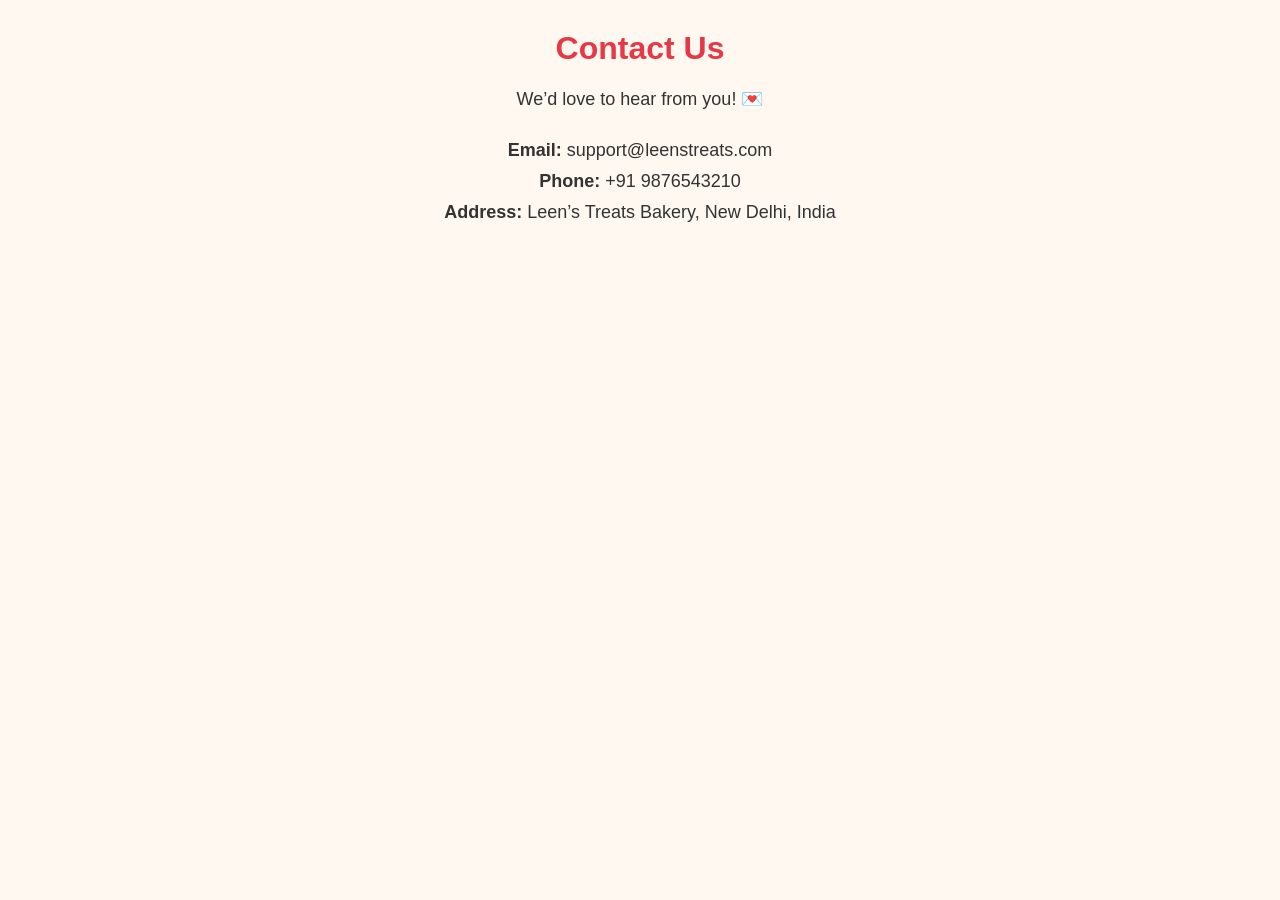
<file: leens_treats_bakery/templates/contact.html>
<!DOCTYPE html>
<html lang="en">
<head>
  <meta charset="UTF-8">
  <meta name="viewport" content="width=device-width, initial-scale=1.0">
  <title>Contact - Leen’s Treats</title>
  <style>
    body {
      font-family: Arial, sans-serif;
      background: #fff8f0;
      margin: 0;
      padding: 0;
      text-align: center;
    }
    h1 {
      color: #e63946;
      margin-top: 30px;
    }
    p {
      font-size: 18px;
      color: #333;
    }
    .contact-info {
      margin-top: 30px;
    }
    .contact-info p {
      margin: 10px 0;
    }
  </style>
</head>
<body>
  <h1>Contact Us</h1>
  <p>We’d love to hear from you! 💌</p>
  
  <div class="contact-info">
    <p><b>Email:</b> support@leenstreats.com</p>
    <p><b>Phone:</b> +91 9876543210</p>
    <p><b>Address:</b> Leen’s Treats Bakery, New Delhi, India</p>
  </div>
</body>
</html>
</file>
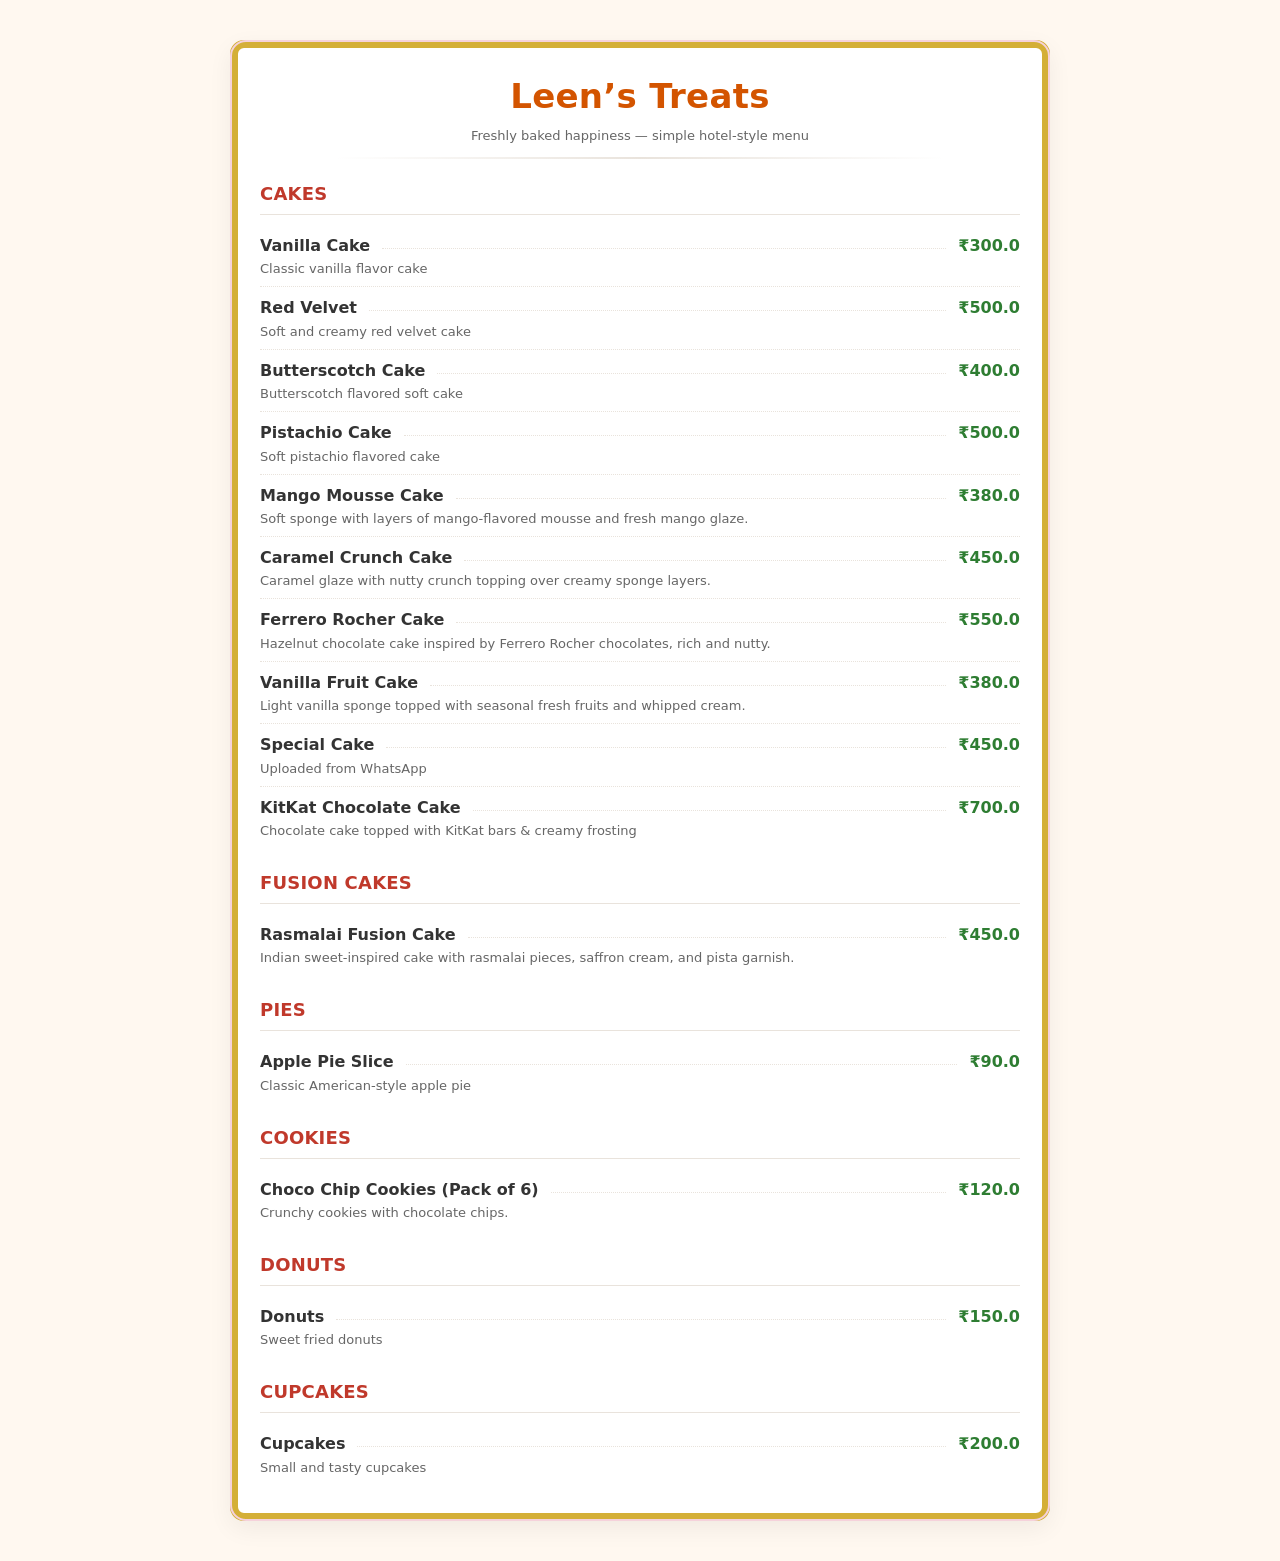
<file: leens_treats_bakery/templates/menu.html>
<!DOCTYPE html>
<html lang="en">
<head>
  <meta charset="UTF-8" />
  <meta name="viewport" content="width=device-width, initial-scale=1.0"/>
  <title>Leen’s Treats • Menu</title>
  <style>
    /* ----- Palette & Base ----- */
    :root{
      --bg:#fff8f0;
      --card:#ffffff;
      --brand:#d35400;
      --accent:#c0392b;
      --price:#2e7d32;
      --ink:#333;
      --muted:#666;
      --rule:#e9e3dc;
    }
    *{box-sizing:border-box}
    body{
      margin:0;
      font-family: "Poppins", system-ui, -apple-system, Segoe UI, Roboto, Arial, sans-serif;
      background: var(--bg);
      color: var(--ink);
    }

    /* ----- Frame (menu card look) ----- */
    .menu-wrap{
      max-width: 820px;
      margin: 40px auto;
      padding: 28px 22px;
      background: var(--card);
      border: 8px solid #D4AF37;           /* gold border like a menu card */
      border-radius: 14px;
      box-shadow: 0 8px 24px rgba(0,0,0,.06);
      position: relative;
    }
    .menu-wrap::before{
      content:"";
      position:absolute; inset:-8px;
      border-radius: 16px;
      border:2px solid #f5d2db;            /* soft pink inner line */
      pointer-events:none;
    }

    /* ----- Title ----- */
    .title{
      text-align:center;
      margin:0 0 12px 0;
      color: var(--brand);
      font-weight:700;
      font-size: clamp(24px, 4vw, 34px);
      letter-spacing:.3px;
    }
    .subtitle{
      text-align:center;
      margin:0 0 14px 0;
      font-size: 13px;
      color: var(--muted);
    }
    .divider{
      height:2px; background: linear-gradient(90deg, transparent, var(--rule), transparent);
      margin: 12px auto 18px; width: 80%;
    }

    /* ----- Section Head ----- */
    .section{
      margin-top: 24px;
    }
    .section h2{
      margin:0 0 10px 0;
      font-size: 18px;
      color: var(--accent);
      letter-spacing:.2px;
      text-transform: uppercase;
    }
    .section .subrule{
      height:1px; background: var(--rule); margin: 6px 0 10px;
    }

    /* ----- Items (hotel-style: name ..... price, desc below) ----- */
    .item{
      padding: 10px 0;
      border-bottom: 1px dotted var(--rule);
    }
    .item:last-child{ border-bottom:none; }

    .row{
      display:flex; align-items:baseline; gap:12px;
      line-height:1.4;
    }
    .name{
      font-weight:600; color: var(--ink);
      white-space:nowrap;
    }
    .dots{
      flex:1; border-bottom: 1px dotted var(--rule);
      transform: translateY(-2px);
    }
    .price{
      font-weight:700; color: var(--price);
      white-space:nowrap;
    }
    .desc{
      margin-top:4px; font-size: 13px; color: var(--muted);
    }

    /* ----- Responsive padding ----- */
    @media (max-width:560px){
      .menu-wrap{ padding:22px 14px; }
      .row{ gap:8px; }
      .name{ font-size: 15px; }
      .price{ font-size: 14px; }
    }
  </style>
</head>
<body>
  <main class="menu-wrap">
    <h1 class="title">Leen’s Treats</h1>
    <p class="subtitle">Freshly baked happiness — simple hotel-style menu</p>
    <div class="divider"></div>

    <!-- Cakes -->
    <section class="section">
      <h2>Cakes</h2>
      <div class="subrule"></div>

      <div class="item">
        <div class="row"><span class="name">Vanilla Cake</span><span class="dots"></span><span class="price">₹300.0</span></div>
        <div class="desc">Classic vanilla flavor cake</div>
      </div>

      <div class="item">
        <div class="row"><span class="name">Red Velvet</span><span class="dots"></span><span class="price">₹500.0</span></div>
        <div class="desc">Soft and creamy red velvet cake</div>
      </div>

      <div class="item">
        <div class="row"><span class="name">Butterscotch Cake</span><span class="dots"></span><span class="price">₹400.0</span></div>
        <div class="desc">Butterscotch flavored soft cake</div>
      </div>

      <div class="item">
        <div class="row"><span class="name">Pistachio Cake</span><span class="dots"></span><span class="price">₹500.0</span></div>
        <div class="desc">Soft pistachio flavored cake</div>
      </div>

      <div class="item">
        <div class="row"><span class="name">Mango Mousse Cake</span><span class="dots"></span><span class="price">₹380.0</span></div>
        <div class="desc">Soft sponge with layers of mango-flavored mousse and fresh mango glaze.</div>
      </div>

      <div class="item">
        <div class="row"><span class="name">Caramel Crunch Cake</span><span class="dots"></span><span class="price">₹450.0</span></div>
        <div class="desc">Caramel glaze with nutty crunch topping over creamy sponge layers.</div>
      </div>

      <div class="item">
        <div class="row"><span class="name">Ferrero Rocher Cake</span><span class="dots"></span><span class="price">₹550.0</span></div>
        <div class="desc">Hazelnut chocolate cake inspired by Ferrero Rocher chocolates, rich and nutty.</div>
      </div>

      <div class="item">
        <div class="row"><span class="name">Vanilla Fruit Cake</span><span class="dots"></span><span class="price">₹380.0</span></div>
        <div class="desc">Light vanilla sponge topped with seasonal fresh fruits and whipped cream.</div>
      </div>

      <div class="item">
        <div class="row"><span class="name">Special Cake</span><span class="dots"></span><span class="price">₹450.0</span></div>
        <div class="desc">Uploaded from WhatsApp</div>
      </div>

      <div class="item">
        <div class="row"><span class="name">KitKat Chocolate Cake</span><span class="dots"></span><span class="price">₹700.0</span></div>
        <div class="desc">Chocolate cake topped with KitKat bars & creamy frosting</div>
      </div>
    </section>

    <!-- Fusion Cakes -->
    <section class="section">
      <h2>Fusion Cakes</h2>
      <div class="subrule"></div>

      <div class="item">
        <div class="row"><span class="name">Rasmalai Fusion Cake</span><span class="dots"></span><span class="price">₹450.0</span></div>
        <div class="desc">Indian sweet-inspired cake with rasmalai pieces, saffron cream, and pista garnish.</div>
      </div>
    </section>

    <!-- Pies -->
    <section class="section">
      <h2>Pies</h2>
      <div class="subrule"></div>

      <div class="item">
        <div class="row"><span class="name">Apple Pie Slice</span><span class="dots"></span><span class="price">₹90.0</span></div>
        <div class="desc">Classic American-style apple pie</div>
      </div>
    </section>

    <!-- Cookies -->
    <section class="section">
      <h2>Cookies</h2>
      <div class="subrule"></div>

      <div class="item">
        <div class="row"><span class="name">Choco Chip Cookies (Pack of 6)</span><span class="dots"></span><span class="price">₹120.0</span></div>
        <div class="desc">Crunchy cookies with chocolate chips.</div>
      </div>
    </section>

    <!-- Donuts -->
    <section class="section">
      <h2>Donuts</h2>
      <div class="subrule"></div>

      <div class="item">
        <div class="row"><span class="name">Donuts</span><span class="dots"></span><span class="price">₹150.0</span></div>
        <div class="desc">Sweet fried donuts</div>
      </div>
    </section>

    <!-- Cupcakes -->
    <section class="section">
      <h2>Cupcakes</h2>
      <div class="subrule"></div>

      <div class="item">
        <div class="row"><span class="name">Cupcakes</span><span class="dots"></span><span class="price">₹200.0</span></div>
        <div class="desc">Small and tasty cupcakes</div>
      </div>
    </section>
  </main>
</body>
</html>
</file>
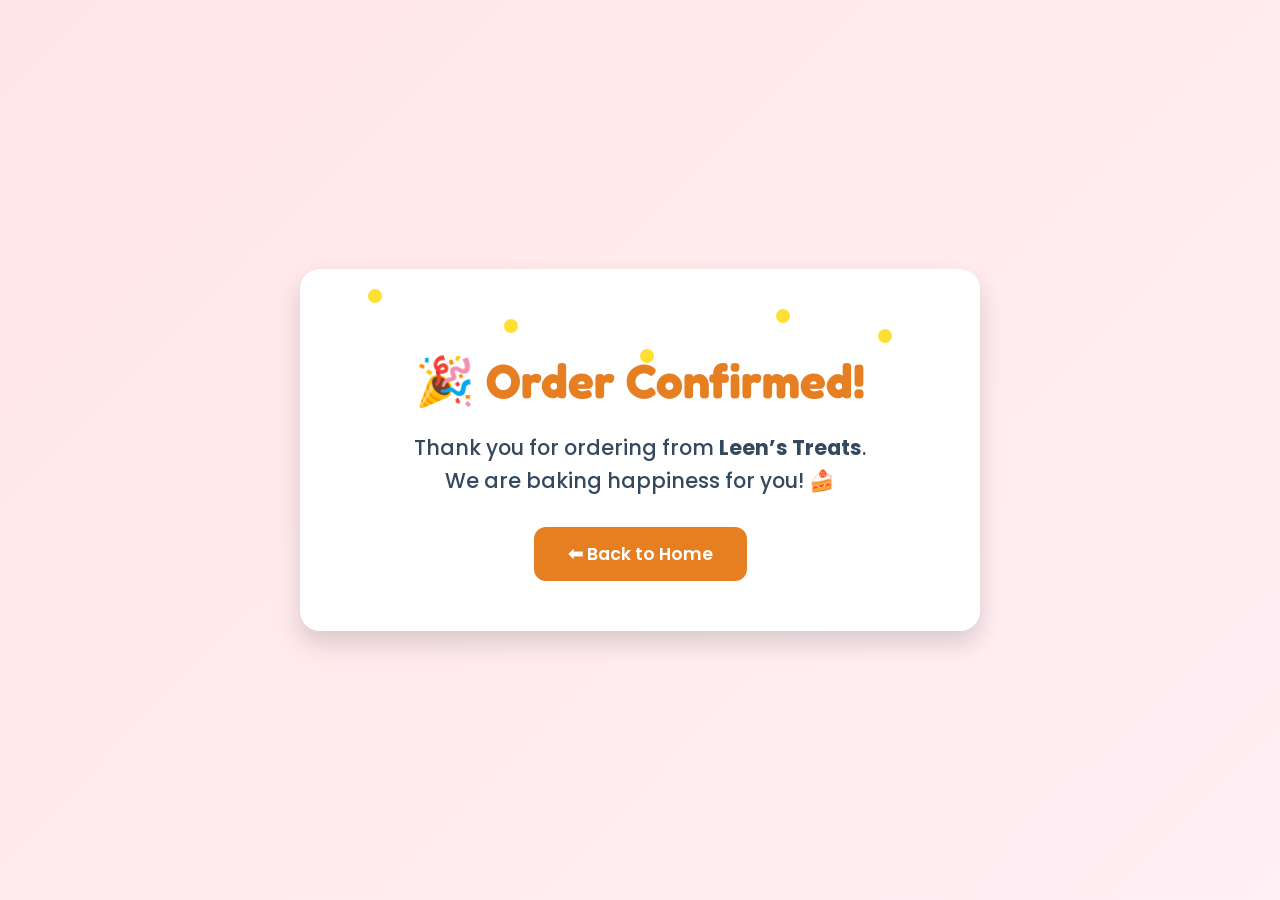
<file: leens_treats_bakery/templates/order_success.html>
<!DOCTYPE html>
<html lang="en">
<head>
  <meta charset="UTF-8">
  <title>Order Confirmed - Leen’s Treats</title>
  <link href="https://fonts.googleapis.com/css2?family=Poppins:wght@400;500;600&family=Fredoka+One&display=swap" rel="stylesheet">
  <style>
    body {
      font-family: 'Poppins', sans-serif;
      background: linear-gradient(135deg, #ffe6e6, #fff0f5);
      display: flex;
      justify-content: center;
      align-items: center;
      height: 100vh;
      margin: 0;
    }

    .order-container {
      text-align: center;
      background: #fff;
      padding: 50px 40px;
      border-radius: 20px;
      box-shadow: 0 12px 25px rgba(0,0,0,0.15);
      position: relative;
      max-width: 600px;
      width: 90%;
      overflow: hidden;
      animation: fadeIn 1.2s ease-in-out;
    }

    h1 {
      font-family: 'Fredoka One', cursive;
      font-size: 3rem;
      color: #e67e22;
      margin-bottom: 20px;
      animation: pop 0.8s ease-in-out;
    }

    p {
      font-size: 1.3rem;
      color: #34495e;
      margin-bottom: 30px;
      line-height: 1.6;
      font-weight: 500;
    }

    a.btn {
      display: inline-block;
      padding: 14px 34px;
      background: #e67e22;
      color: white;
      border-radius: 12px;
      text-decoration: none;
      font-weight: 600;
      font-size: 1.1rem;
      transition: all 0.3s ease;
    }

    a.btn:hover {
      background: #d35400;
      transform: scale(1.05);
    }

    /* Sparkle Animation */
    .sparkle {
      position: absolute;
      width: 14px;
      height: 14px;
      background: gold;
      border-radius: 50%;
      opacity: 0.8;
      animation: sparkleAnim 1.5s linear infinite;
    }

    @keyframes sparkleAnim {
      0% {transform: translateY(0) scale(0.5); opacity:1;}
      50% {transform: translateY(-50px) scale(1.2); opacity:0.5;}
      100% {transform: translateY(-100px) scale(0.5); opacity:0;}
    }

    @keyframes fadeIn {
      from {opacity: 0; transform: translateY(30px);}
      to {opacity: 1; transform: translateY(0);}
    }

    @keyframes pop {
      0% {transform: scale(0.7); opacity: 0;}
      100% {transform: scale(1); opacity: 1;}
    }
  </style>
</head>
<body>
  <div class="order-container">
    <h1>🎉 Order Confirmed!</h1>
    <p>Thank you for ordering from <strong>Leen’s Treats</strong>.<br>
       We are baking happiness for you! 🍰</p>
    <a href="{{ url_for('index') }}" class="btn">⬅ Back to Home</a>

    <!-- Sparkles -->
    <div class="sparkle" style="top:20px; left:10%; animation-delay:0s;"></div>
    <div class="sparkle" style="top:50px; left:30%; animation-delay:0.3s;"></div>
    <div class="sparkle" style="top:80px; left:50%; animation-delay:0.6s;"></div>
    <div class="sparkle" style="top:40px; left:70%; animation-delay:0.2s;"></div>
    <div class="sparkle" style="top:60px; left:85%; animation-delay:0.5s;"></div>
  </div>
</body>
</html>
</file>
